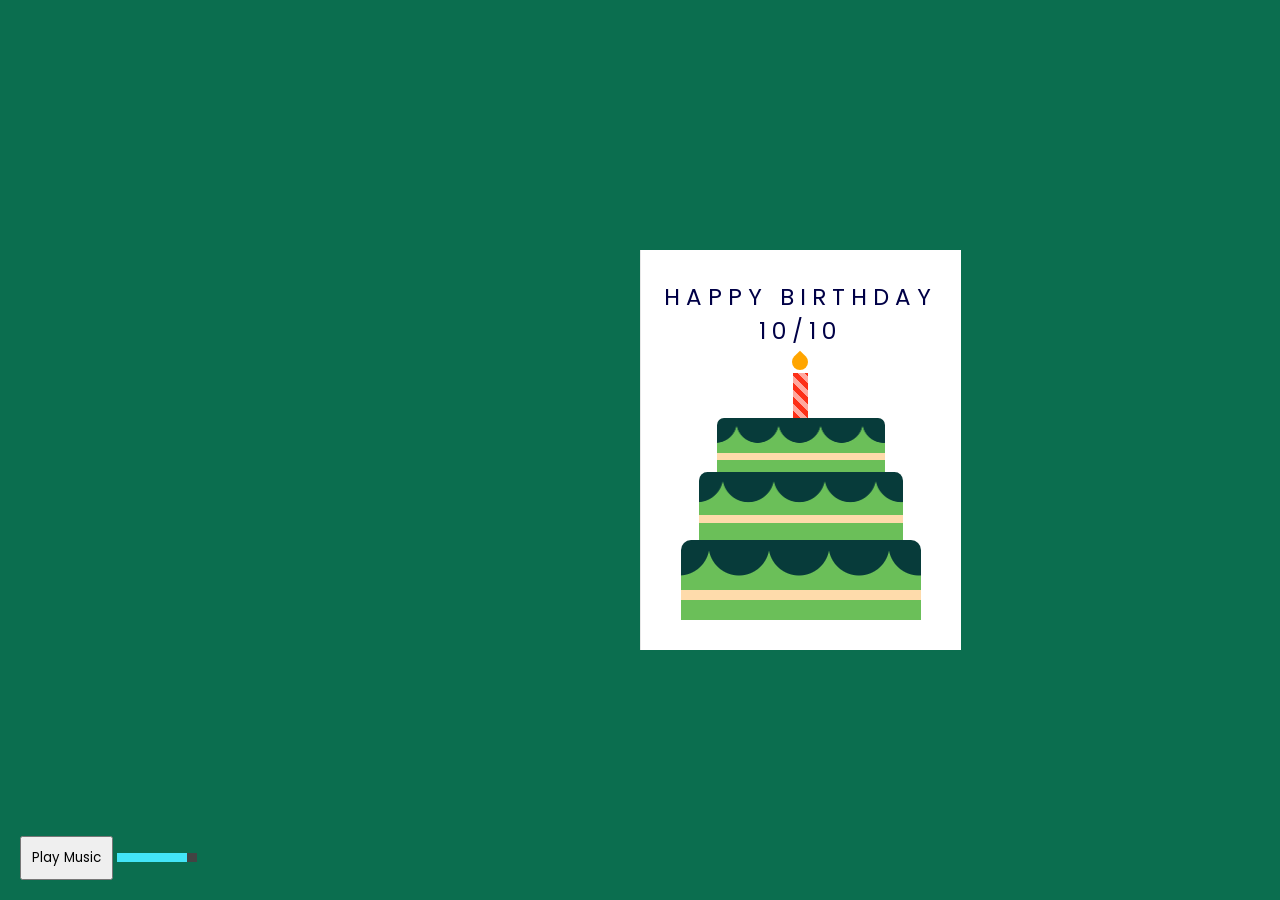
<file: 1010/index.html>
<!DOCTYPE html>
<html lang="en">
  <head>
    <meta name="viewport" content="width=device-width, initial-scale=1.0" />
    <title>Zoe's Birthday</title>
    <!-- <link href="https://cdn.jsdelivr.net/npm/bootstrap@5.3.3/dist/css/bootstrap.min.css" rel="stylesheet" integrity="sha384-QWTKZyjpPEjISv5WaRU9OFeRpok6YctnYmDr5pNlyT2bRjXh0JMhjY6hW+ALEwIH" crossorigin="anonymous"> -->
    <!-- Google Font-->
    <link
      href="https://fonts.googleapis.com/css2?family=Poppins&display=swap"
      rel="stylesheet"
    />
    <!-- Stylesheet -->
    <link rel="stylesheet" href="style.css" />
  </head>
  <body>
    <div class="card">
      <div class="outside">
        <div class="front">
          <p>Happy Birthday<br />10/10</p>
          <div class="cake">
            <div class="top-layer"></div>
            <div class="middle-layer"></div>
            <div class="bottom-layer"></div>
            <div class="candle"></div>
          </div>
        </div>
        <div class="back"></div>
      </div>
      <div class="inside">
        <p>Wishing you a very happy birthday filled with love and laughter<br />---<br />SHOULD SMILE MORE!<br>---<br />Em, <a href="https://shopeefood.vn/ho-chi-minh/tra-sua-tocotoco-232-nguyen-trong-tuyen" target="_blank">Order drinks here</a></p>
        <h1>&#127873;</h1>
      </div>
    </div>
    <div class="control-group">
      <button id="playPauseBtn" class="btn btn-success">Play Music</button>
      <input type="range" id="volumeControl" min="0" max="1" step="0.01" value="1">
    </div>
    <script>
      let backgroundMusic = new Audio('niem-dau-chon-dau.mp3');
      let playPauseBtn = document.getElementById('playPauseBtn');
      let volumeControl = document.getElementById('volumeControl');


      backgroundMusic.loop = true;
      playPauseBtn.addEventListener('click', () => {
        if (backgroundMusic.paused) {
                backgroundMusic.play();
                playPauseBtn.textContent = 'Paused';
        } else {
            backgroundMusic.pause();
            playPauseBtn.textContent = 'Play Music';
        }
      });
      volumeControl.addEventListener('input', function() {
            backgroundMusic.volume = volumeControl.value;
      });
    </script>
    <!-- <script src="https://cdn.jsdelivr.net/npm/bootstrap@5.3.3/dist/js/bootstrap.bundle.min.js" integrity="sha384-YvpcrYf0tY3lHB60NNkmXc5s9fDVZLESaAA55NDzOxhy9GkcIdslK1eN7N6jIeHz" crossorigin="anonymous"></script> -->
  </body>
</html>
</file>
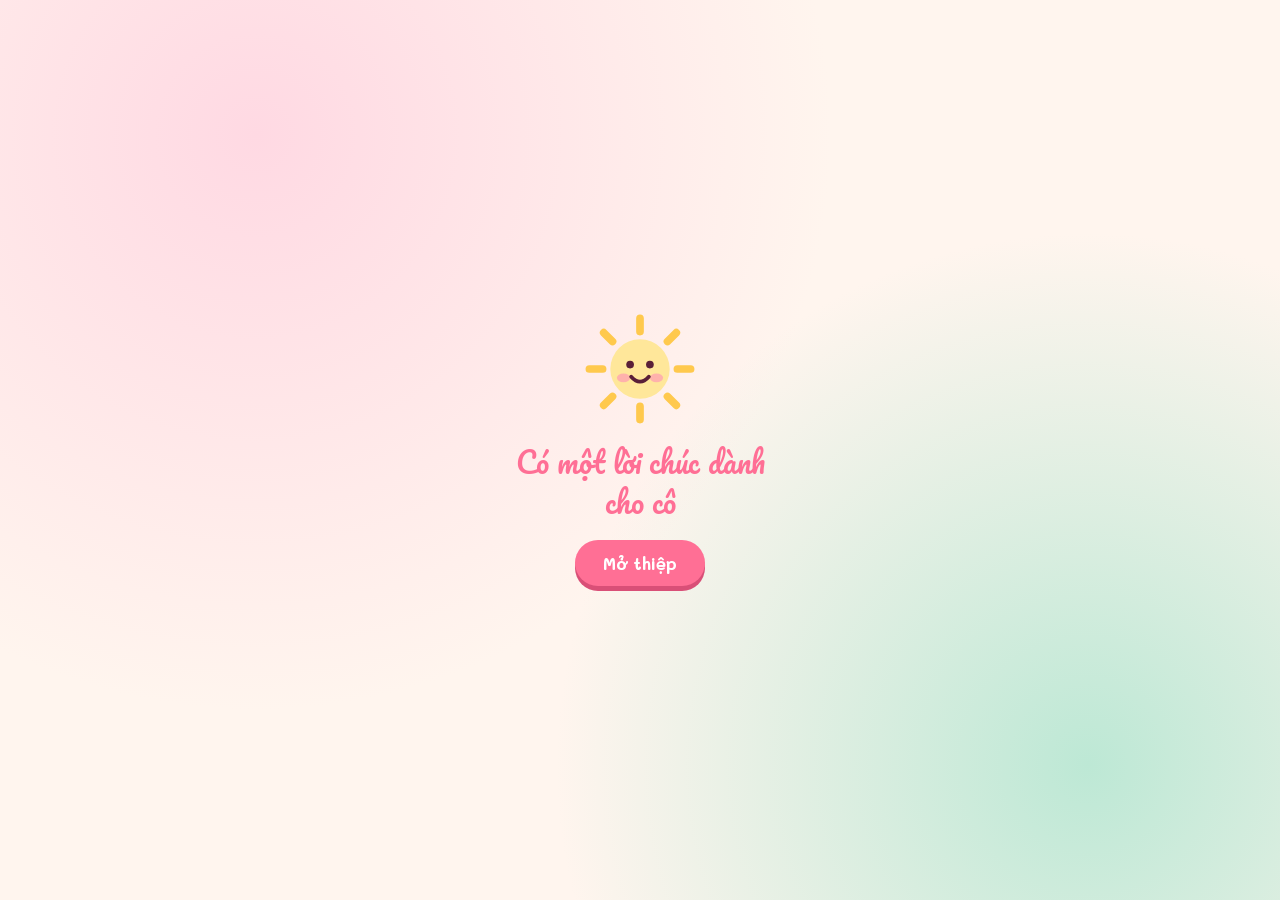
<file: co-giao-bon/index.html>
<!DOCTYPE html>
<html lang="vi">
<head>
<meta charset="UTF-8">
<meta name="viewport" content="width=device-width, initial-scale=1.0">
<title>Chúc cô 20/11 vui vẻ!!</title>
<link rel="preconnect" href="https://fonts.googleapis.com">
<link rel="preconnect" href="https://fonts.gstatic.com" crossorigin>
<link href="https://fonts.googleapis.com/css2?family=Pacifico&family=Mali:wght@500;700&display=swap" rel="stylesheet">
<link rel="stylesheet" href="style.css">
</head>
<body>
<div id="cover" class="cover">
  <img src="assets/sun.svg" alt="">
  <p>Có một lời chúc dành cho cô</p>
  <button id="open" class="btn">Mở thiệp</button>
</div>
<canvas id="fx" aria-hidden="true"></canvas>
<img class="deco d1" src="assets/flower.svg" alt="">
<img class="deco d2" src="assets/sun.svg" alt="">
<img class="deco d3" src="assets/flower.svg" alt="">

<main class="card">
  <p class="tape">SHOULD SMILE MORE!</p>
  <h1>Chúc cô<span class="badge">20/11 vui vẻ</span></h1>
  <p class="msg">Mong cô có một ngày tràn đầy tình yêu và nụ cười!!!</p>

  <button id="gift" class="gift" aria-label="Chạm để mở quà">
    <img class="lid" src="assets/gift-lid.svg" alt="">
    <img class="box" src="assets/gift-box.svg" alt="">
  </button>
  <p id="hint" class="hint">Chạm vào hộp quà nhé cô ơi</p>

  <div id="reveal" class="reveal" hidden>
    <p class="wish">Cảm ơn cô đã kiên nhẫn dạy dỗ suốt thời gian qua. Chúc cô luôn khỏe mạnh, hạnh phúc và thật nhiều niềm vui bên những học trò thương cô!</p>
    <p class="sign">Học trò của cô - Bon</p>
  </div>
</main>

<button id="music" class="music" aria-pressed="false">♪ Phát nhạc</button>
<audio id="audio" src="assets/mon-qua-tang-co.mp3" loop autoplay preload="auto"></audio>
<script src="script.js"></script>
</body>
</html>
</file>
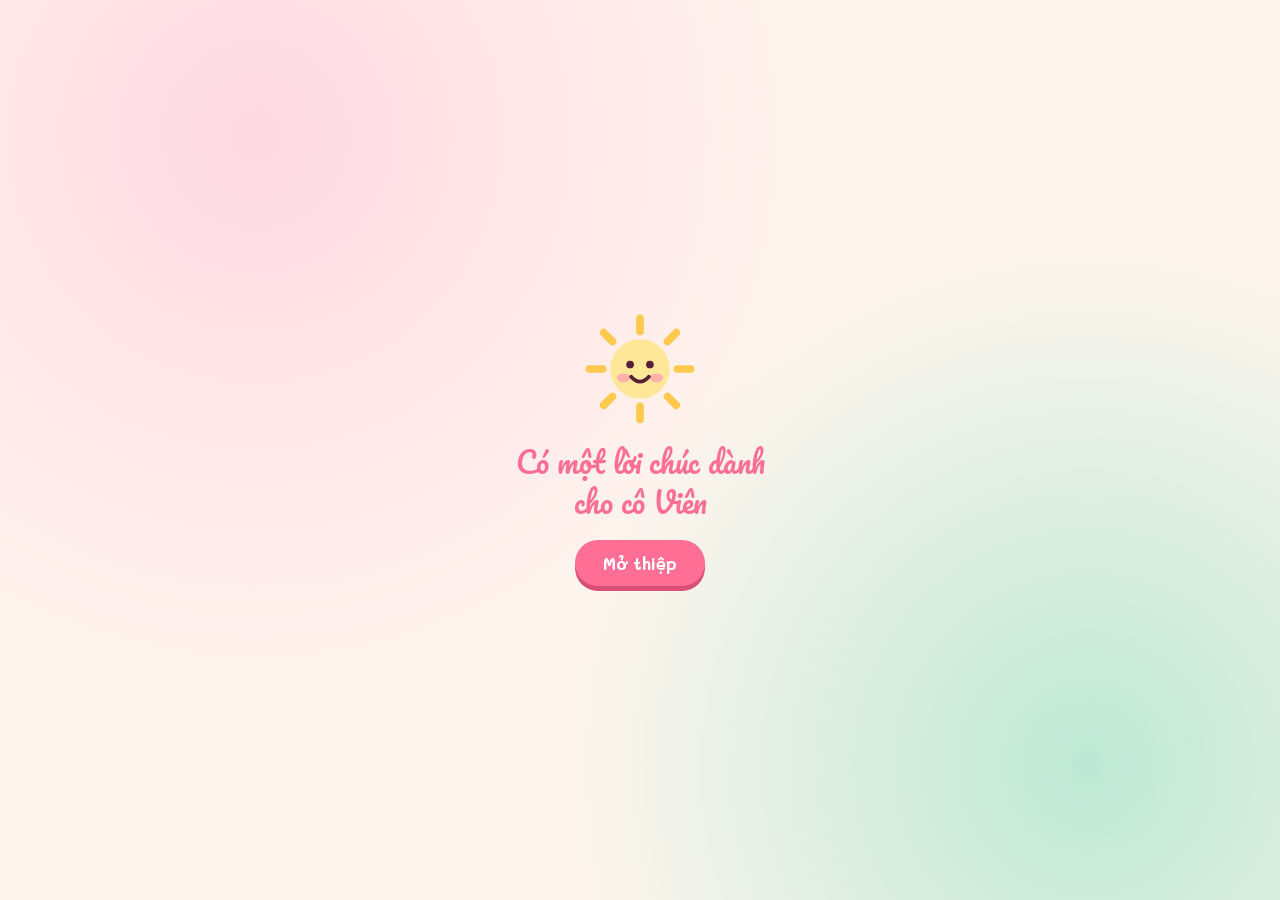
<file: co-vien/index.html>
<!DOCTYPE html>
<html lang="vi">
<head>
<meta charset="UTF-8">
<meta name="viewport" content="width=device-width, initial-scale=1.0">
<title>Chúc cô Viên 20/11 vui vẻ!!</title>
<link rel="preconnect" href="https://fonts.googleapis.com">
<link rel="preconnect" href="https://fonts.gstatic.com" crossorigin>
<link href="https://fonts.googleapis.com/css2?family=Pacifico&family=Mali:wght@500;700&display=swap" rel="stylesheet">
<link rel="stylesheet" href="style.css">
</head>
<body>
<div id="cover" class="cover">
  <img src="assets/sun.svg" alt="">
  <p>Có một lời chúc dành cho cô Viên</p>
  <button id="open" class="btn">Mở thiệp</button>
</div>
<canvas id="fx" aria-hidden="true"></canvas>
<img class="deco d1" src="assets/flower.svg" alt="">
<img class="deco d2" src="assets/sun.svg" alt="">
<img class="deco d3" src="assets/flower.svg" alt="">

<main class="card">
  <p class="tape">SHOULD SMILE MORE!</p>
  <h1>Chúc cô Viên<span class="badge">20/11 vui vẻ</span></h1>
  <p class="msg">Mong cô có một ngày tràn đầy tình yêu và nụ cười!!!</p>

  <button id="gift" class="gift" aria-label="Chạm để mở quà">
    <img class="lid" src="assets/gift-lid.svg" alt="">
    <img class="box" src="assets/gift-box.svg" alt="">
  </button>
  <p id="hint" class="hint">Chạm vào hộp quà nhé cô ơi</p>

  <div id="reveal" class="reveal" hidden>
    <p>Cô ơi, chọn nước tại đây nhé!</p>
    <a class="btn" href="https://shopeefood.shopee.vn/u/CsEZXr7" target="_blank" rel="noopener">Chọn nước cho cô</a>
  </div>
</main>

<button id="music" class="music" aria-pressed="false">♪ Phát nhạc</button>
<audio id="audio" src="assets/mon-qua-tang-co.mp3" loop autoplay preload="auto"></audio>
<script src="script.js"></script>
</body>
</html>
</file>
<file: 1010/style.css>
* {
  padding: 0;
  margin: 0;
  box-sizing: border-box;
  font-family: "Poppins", sans-serif;
}

body {
  background-color: #0b6e4f;;
  height: 100%;
  min-height: 100%;
}
.card {
  width: 640px;
  height: 400px;
  position: absolute;
  margin: auto;
  left: 0;
  right: 0;
  top: 0;
  bottom: 0;
  -webkit-perspective: 1200px;
  perspective: 1200px;
  transition: 1s;
}
.card:hover {
  transform: rotate(-5deg);
}
.card:hover .outside {
  transform: rotateY(-130deg);
}
.outside,
.inside {
  height: 100%;
  width: 50%;
  position: absolute;
  left: 50.1%;
}
.inside {
  background: linear-gradient(to right, #e7e7e7, #ffffff 30%);
  line-height: 2;
  padding: 0 20px;
  text-align: center;
  display: flex;
  flex-direction: column;
  justify-content: space-around;
  align-items: center;
  left: 50%;
}
.outside {
  -webkit-transform-style: preserve-3d;
  transform-style: preserve-3d;
  z-index: 1;
  transform-origin: left;
  transition: 2s;
  cursor: pointer;
}
.front,
.back {
  height: 100%;
  width: 100%;
  position: absolute;
  -webkit-backface-visibility: hidden;
  backface-visibility: hidden;
  transform: rotateX(0deg);
}
.front {
  background-color: #ffffff;
}
.back {
  transform: rotateY(180deg);
  background: linear-gradient(to left, #e7e7e7, #ffffff 30%);
}
.cake {
  width: 100%;
  position: absolute;
  bottom: 30px;
}
.top-layer,
.middle-layer,
.bottom-layer {
  height: 80px;
  width: 240px;
  background-repeat: repeat;
  background-size: 60px 100px;
  background-position: 28px 0;
  background-image: linear-gradient(
      transparent 50px,
      #fedbab 50px,
      #fedbab 60px,
      transparent 60px
    ),
    radial-gradient(circle at 30px 5px, #073b3a 30px, #6bbf59 31px);
  border-radius: 10px 10px 0 0;
  position: relative;
  margin: auto;
}
.middle-layer {
  transform: scale(0.85);
  top: 6px;
}
.top-layer {
  transform: scale(0.7);
  top: 26px;
}
.candle {
  height: 45px;
  width: 15px;
  background: repeating-linear-gradient(
    45deg,
    #fd3018 0,
    #fd3018 5px,
    #ffa89e 5px,
    #ffa89e 10px
  );
  position: absolute;
  margin: auto;
  left: 0;
  right: 0;
  bottom: 202px;
}
.candle:before {
  content: "";
  position: absolute;
  height: 16px;
  width: 16px;
  background-color: #ffa500;
  border-radius: 0 50% 50% 50%;
  bottom: 48px;
  transform: rotate(45deg);
  left: -1px;
}
.outside p {
  font-size: 23px;
  text-transform: uppercase;
  margin-top: 30px;
  text-align: center;
  letter-spacing: 6px;
  color: #000046;
}
.inside h1 {
  font-size: 120px;
  line-height: 120px;
}



/* STYLE RANGE INPUT */

/*Chrome*/
@media screen and (-webkit-min-device-pixel-ratio:0) {
  input[type='range'] {
    overflow: hidden;
    width: 80px;
    -webkit-appearance: none;
    background-color: #9a905d;
  }

  input[type='range']::-webkit-slider-runnable-track {
    height: 10px;
    -webkit-appearance: none;
    color: #13bba4;
    margin-top: -1px;
  }

  input[type='range']::-webkit-slider-thumb {
    width: 10px;
    -webkit-appearance: none;
    height: 10px;
    cursor: ew-resize;
    background: #434343;
    box-shadow: -80px 0 0 80px #43e5f7;
  }

}
/** FF*/
input[type="range"]::-moz-range-progress {
background-color: #43e5f7;
}
input[type="range"]::-moz-range-track {
background-color: #9a905d;
}
/* IE*/
input[type="range"]::-ms-fill-lower {
background-color: #43e5f7;
}
input[type="range"]::-ms-fill-upper {
background-color: #9a905d;
}

.control-group {
  position: fixed;
  bottom: 20px;
  left: 20px;
}
#playPauseBtn {
  padding: 10px;
}
</file>
<file: co-giao-bon/style.css>
:root{--cream:#FFF5EE;--pink:#FF9BB3;--rose:#FF6F95;--berry:#8E2D52;--butter:#FFE79A;--mint:#BDE8D5}
*{box-sizing:border-box;margin:0}
html,body{min-height:100%}
body{font-family:'Mali',sans-serif;color:var(--berry);display:grid;place-items:center;padding:24px 16px 80px;overflow-x:hidden;
background:radial-gradient(circle at 15% 10%,#FFD9E3 0,transparent 40%),radial-gradient(circle at 90% 85%,var(--mint) 0,transparent 38%),var(--cream)}
#fx{position:fixed;inset:0;width:100%;height:100%;pointer-events:none;z-index:3}
.deco{position:fixed;width:clamp(60px,12vw,110px);z-index:0;animation:sway 6s ease-in-out infinite}
.d1{top:4%;left:5%}.d2{top:6%;right:6%;animation-delay:-2s}.d3{bottom:7%;left:8%;width:clamp(44px,8vw,80px);animation-delay:-4s}
@keyframes sway{50%{transform:rotate(10deg) translateY(-8px)}}
.card{position:relative;z-index:1;width:min(92vw,460px);background:#fff;border-radius:32px;padding:56px 28px 32px;text-align:center;
border:3px dashed var(--pink);outline:8px solid #fff;box-shadow:0 18px 40px rgba(255,111,149,.25);opacity:0}
body.opened .card{opacity:1;animation:enter .9s cubic-bezier(.2,1.3,.4,1) both}
@keyframes enter{from{opacity:0;transform:translateY(40px) rotate(-3deg) scale(.9)}}
.tape{position:absolute;top:-16px;left:50%;transform:translateX(-50%) rotate(-3deg);background:var(--butter);color:var(--berry);
font-weight:700;font-size:.85rem;padding:6px 18px;border-radius:6px;box-shadow:0 3px 8px rgba(0,0,0,.12);white-space:nowrap}
h1{font-family:'Pacifico',cursive;font-weight:400;font-size:clamp(2rem,9vw,2.8rem);line-height:1.3;color:var(--rose);
text-shadow:3px 3px 0 #FFD9E3;display:flex;flex-direction:column;align-items:center;gap:10px}
.badge{font-size:clamp(1.2rem,5.5vw,1.6rem);background:var(--mint);color:var(--berry);text-shadow:none;padding:2px 22px 6px;border-radius:999px;transform:rotate(2deg)}
.msg{margin:18px auto 8px;max-width:30ch;font-size:1.05rem;line-height:1.6}
.gift{position:relative;width:170px;height:150px;margin:18px auto 0;display:block;background:none;border:0;cursor:pointer;animation:bob 2s ease-in-out infinite}
.gift:focus-visible,.btn:focus-visible,.music:focus-visible{outline:3px solid var(--berry);outline-offset:4px}
.gift img{position:absolute;left:50%;transform:translateX(-50%);transition:transform .6s cubic-bezier(.3,1.6,.5,1),opacity .5s}
.box{width:140px;bottom:0}.lid{width:160px;bottom:96px;z-index:1}
@keyframes bob{50%{transform:translateY(-8px) rotate(-2deg)}}
.gift.open{animation:none}
.gift.open .lid{transform:translate(-50%,-70px) rotate(-25deg);opacity:0}
.hint{font-size:.9rem;margin-top:6px;opacity:.8}
.reveal{margin-top:18px;animation:pop .7s cubic-bezier(.3,1.6,.5,1) both}
.reveal[hidden]{display:none}
@keyframes pop{from{opacity:0;transform:scale(.6)}}
.reveal{background:#FFF0F4;border-radius:22px;padding:18px 20px}
.wish{line-height:1.7;font-size:1.02rem}
.sign{margin-top:10px;font-family:'Pacifico',cursive;color:var(--rose);font-size:1.15rem}
.btn{display:inline-block;background:var(--rose);color:#fff;text-decoration:none;font-weight:700;padding:12px 28px;border-radius:999px;box-shadow:0 5px 0 #d94f77;transition:transform .15s,box-shadow .15s}
.btn:hover{transform:translateY(2px);box-shadow:0 3px 0 #d94f77}
.music{position:fixed;right:16px;bottom:16px;z-index:4;font:700 .95rem 'Mali',sans-serif;color:var(--berry);background:#fff;border:2px solid var(--pink);border-radius:999px;padding:10px 18px;cursor:pointer;box-shadow:0 4px 12px rgba(255,111,149,.3)}
.music[aria-pressed=true]{background:var(--pink);color:#fff}
.cover{position:fixed;inset:0;z-index:10;display:flex;flex-direction:column;align-items:center;justify-content:center;gap:18px;padding:24px;text-align:center;
background:radial-gradient(circle at 20% 15%,#FFD9E3 0,transparent 45%),radial-gradient(circle at 85% 85%,var(--mint) 0,transparent 40%),var(--cream);transition:opacity .6s}
.cover img{width:110px;animation:bob 2s ease-in-out infinite}
.cover p{font-family:'Pacifico',cursive;font-size:clamp(1.3rem,6vw,1.8rem);color:var(--rose);max-width:16ch;line-height:1.4}
.cover .btn{border:0;font:700 1.05rem 'Mali',sans-serif;cursor:pointer}
body.opened .cover{opacity:0;pointer-events:none}
@media (prefers-reduced-motion:reduce){*{animation:none!important;transition:none!important}}
</file>
<file: co-vien/style.css>
:root{--cream:#FFF5EE;--pink:#FF9BB3;--rose:#FF6F95;--berry:#8E2D52;--butter:#FFE79A;--mint:#BDE8D5}
*{box-sizing:border-box;margin:0}
html,body{min-height:100%}
body{font-family:'Mali',sans-serif;color:var(--berry);display:grid;place-items:center;padding:24px 16px 80px;overflow-x:hidden;
background:radial-gradient(circle at 15% 10%,#FFD9E3 0,transparent 40%),radial-gradient(circle at 90% 85%,var(--mint) 0,transparent 38%),var(--cream)}
#fx{position:fixed;inset:0;width:100%;height:100%;pointer-events:none;z-index:3}
.deco{position:fixed;width:clamp(60px,12vw,110px);z-index:0;animation:sway 6s ease-in-out infinite}
.d1{top:4%;left:5%}.d2{top:6%;right:6%;animation-delay:-2s}.d3{bottom:7%;left:8%;width:clamp(44px,8vw,80px);animation-delay:-4s}
@keyframes sway{50%{transform:rotate(10deg) translateY(-8px)}}
.card{position:relative;z-index:1;width:min(92vw,460px);background:#fff;border-radius:32px;padding:56px 28px 32px;text-align:center;
border:3px dashed var(--pink);outline:8px solid #fff;box-shadow:0 18px 40px rgba(255,111,149,.25);opacity:0}
body.opened .card{opacity:1;animation:enter .9s cubic-bezier(.2,1.3,.4,1) both}
@keyframes enter{from{opacity:0;transform:translateY(40px) rotate(-3deg) scale(.9)}}
.tape{position:absolute;top:-16px;left:50%;transform:translateX(-50%) rotate(-3deg);background:var(--butter);color:var(--berry);
font-weight:700;font-size:.85rem;padding:6px 18px;border-radius:6px;box-shadow:0 3px 8px rgba(0,0,0,.12);white-space:nowrap}
h1{font-family:'Pacifico',cursive;font-weight:400;font-size:clamp(2rem,9vw,2.8rem);line-height:1.3;color:var(--rose);
text-shadow:3px 3px 0 #FFD9E3;display:flex;flex-direction:column;align-items:center;gap:10px}
.badge{font-size:clamp(1.2rem,5.5vw,1.6rem);background:var(--mint);color:var(--berry);text-shadow:none;padding:2px 22px 6px;border-radius:999px;transform:rotate(2deg)}
.msg{margin:18px auto 8px;max-width:30ch;font-size:1.05rem;line-height:1.6}
.gift{position:relative;width:170px;height:150px;margin:18px auto 0;display:block;background:none;border:0;cursor:pointer;animation:bob 2s ease-in-out infinite}
.gift:focus-visible,.btn:focus-visible,.music:focus-visible{outline:3px solid var(--berry);outline-offset:4px}
.gift img{position:absolute;left:50%;transform:translateX(-50%);transition:transform .6s cubic-bezier(.3,1.6,.5,1),opacity .5s}
.box{width:140px;bottom:0}.lid{width:160px;bottom:96px;z-index:1}
@keyframes bob{50%{transform:translateY(-8px) rotate(-2deg)}}
.gift.open{animation:none}
.gift.open .lid{transform:translate(-50%,-70px) rotate(-25deg);opacity:0}
.hint{font-size:.9rem;margin-top:6px;opacity:.8}
.reveal{margin-top:18px;animation:pop .7s cubic-bezier(.3,1.6,.5,1) both}
.reveal[hidden]{display:none}
@keyframes pop{from{opacity:0;transform:scale(.6)}}
.reveal p{margin-bottom:12px;font-weight:700}
.btn{display:inline-block;background:var(--rose);color:#fff;text-decoration:none;font-weight:700;padding:12px 28px;border-radius:999px;box-shadow:0 5px 0 #d94f77;transition:transform .15s,box-shadow .15s}
.btn:hover{transform:translateY(2px);box-shadow:0 3px 0 #d94f77}
.music{position:fixed;right:16px;bottom:16px;z-index:4;font:700 .95rem 'Mali',sans-serif;color:var(--berry);background:#fff;border:2px solid var(--pink);border-radius:999px;padding:10px 18px;cursor:pointer;box-shadow:0 4px 12px rgba(255,111,149,.3)}
.music[aria-pressed=true]{background:var(--pink);color:#fff}
.cover{position:fixed;inset:0;z-index:10;display:flex;flex-direction:column;align-items:center;justify-content:center;gap:18px;padding:24px;text-align:center;
background:radial-gradient(circle at 20% 15%,#FFD9E3 0,transparent 45%),radial-gradient(circle at 85% 85%,var(--mint) 0,transparent 40%),var(--cream);transition:opacity .6s}
.cover img{width:110px;animation:bob 2s ease-in-out infinite}
.cover p{font-family:'Pacifico',cursive;font-size:clamp(1.3rem,6vw,1.8rem);color:var(--rose);max-width:16ch;line-height:1.4}
.cover .btn{border:0;font:700 1.05rem 'Mali',sans-serif;cursor:pointer}
body.opened .cover{opacity:0;pointer-events:none}
@media (prefers-reduced-motion:reduce){*{animation:none!important;transition:none!important}}
</file>
